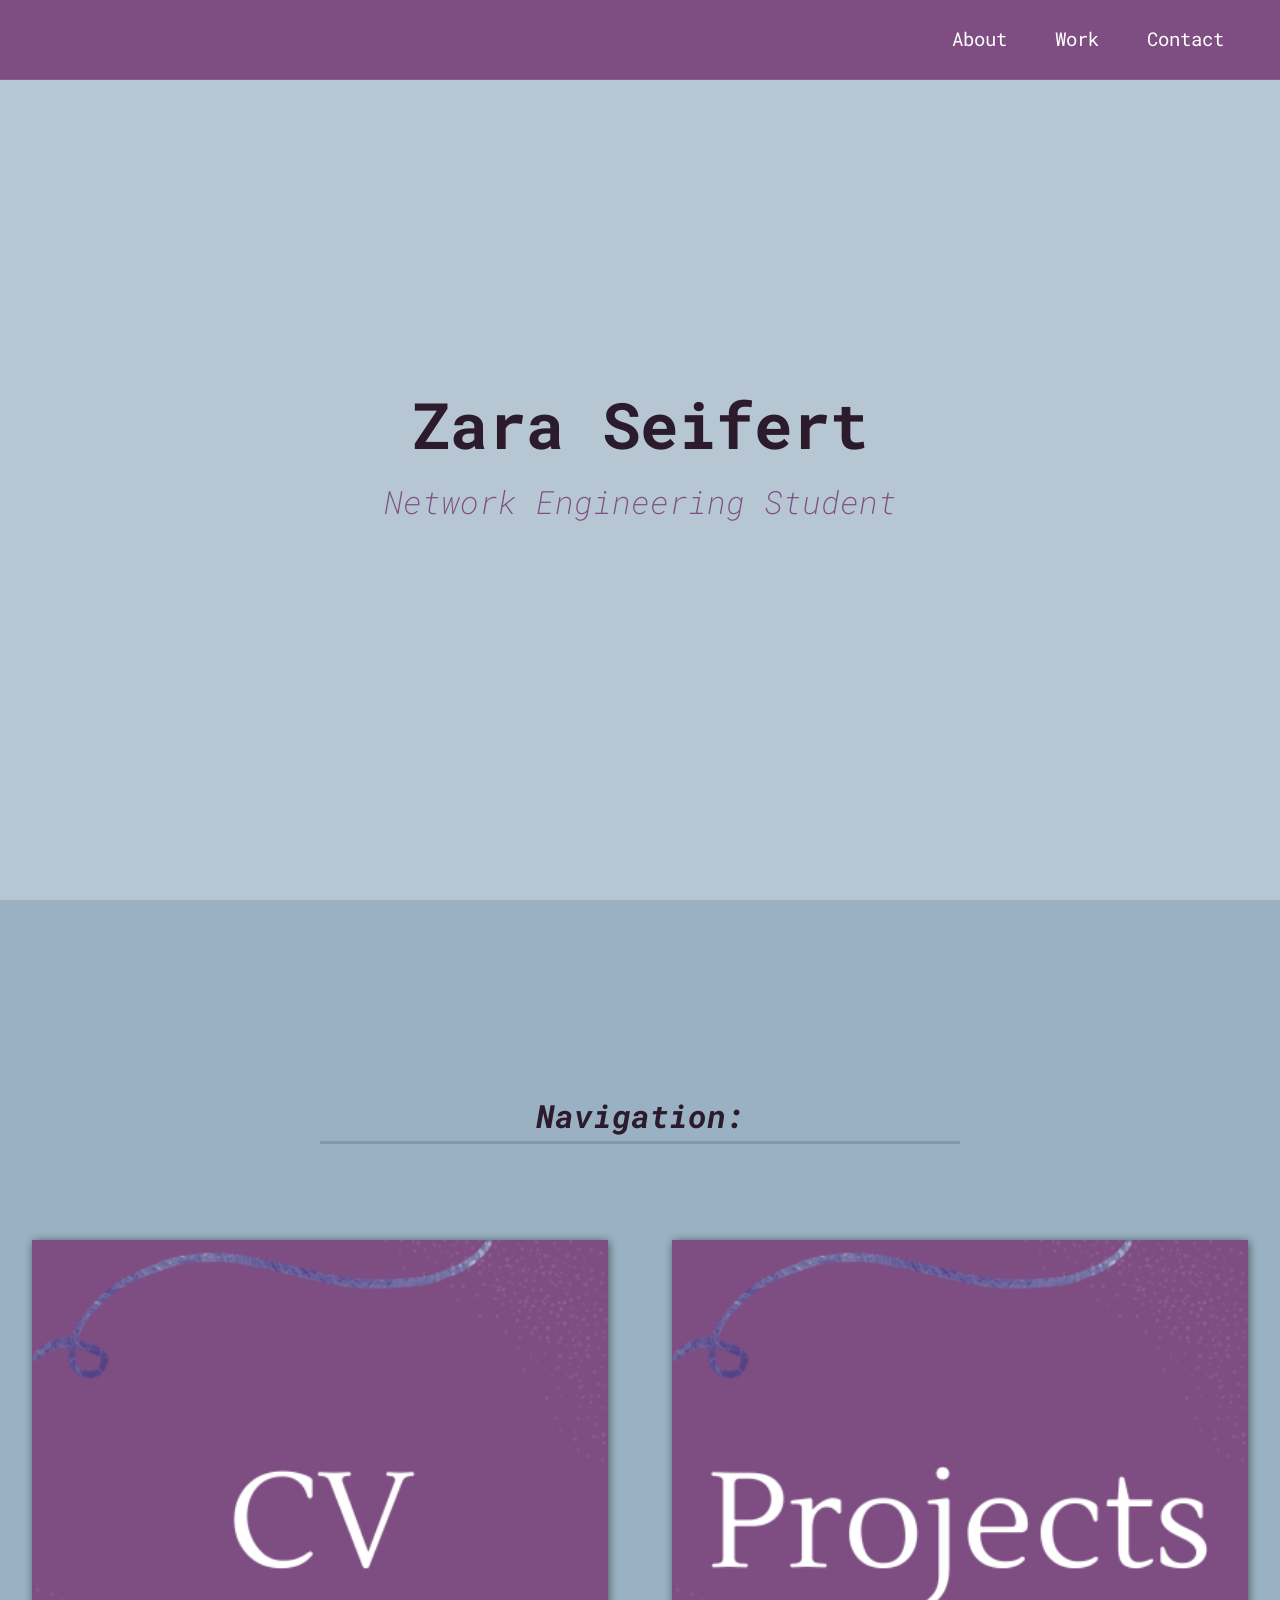
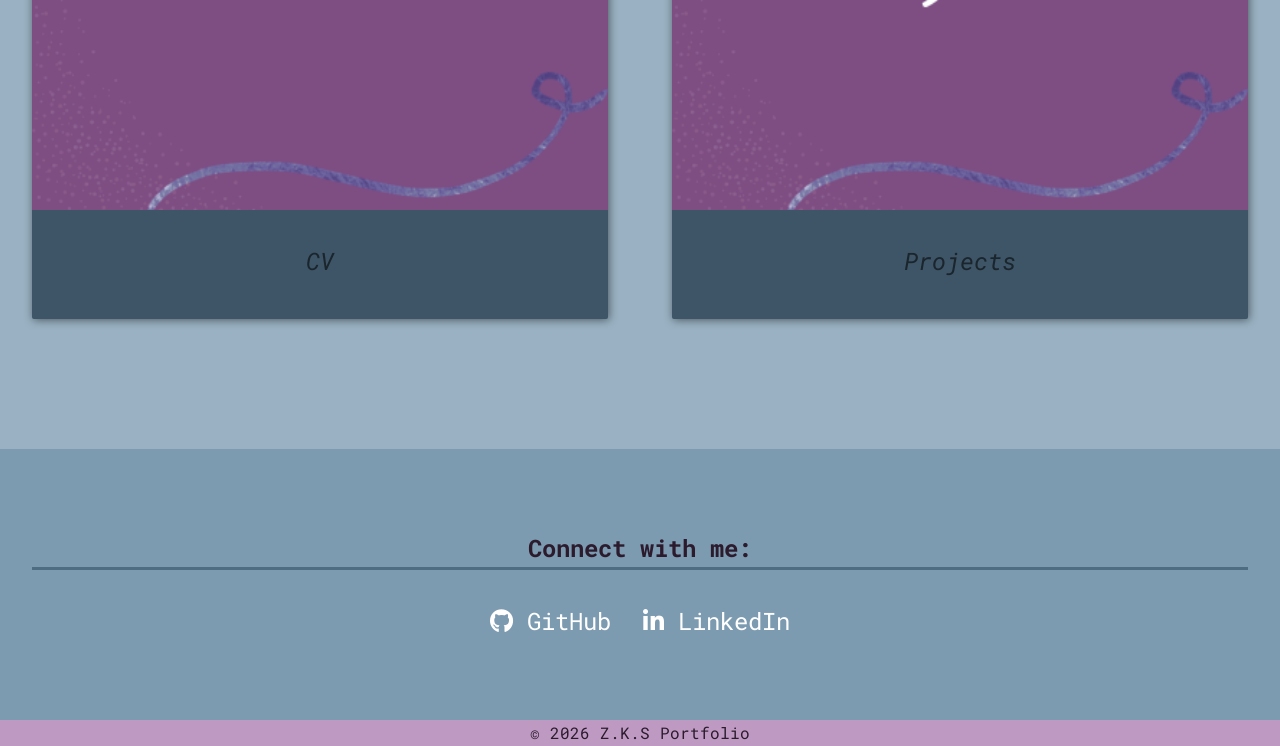
<file: index.html>
<html lang="en">
<head>
    <meta charset="UTF-8">
    <meta name="viewport" content="width=device-width, initial-scale=1.0">
    <title>Document</title>
    <link href='CSS/design.css' rel='stylesheet' />
    <link
      rel="stylesheet"
      href="https://use.fontawesome.com/releases/v5.8.2/css/all.css"
    />
    <link rel="preconnect" href="https://fonts.googleapis.com">
<link rel="preconnect" href="https://fonts.gstatic.com" crossorigin>
<link 
      href="https://fonts.googleapis.com/css2?family=Roboto+Mono:ital,wght@0,100..700;1,100..700&display=swap" 
      rel="stylesheet"
>
  </head>
  <body>
    <nav id="navbar">
      <ul class="nav-list">
          <li><a href="#welcome-section">About</a></li>
          <li><a href="#project-section">Work</a></li>
          <li><a href="#contact">Contact</a></li>
      </ul>
    </nav>

    <main>

      <section id='welcome-section'>
        <h1>Zara Seifert</h1>
        <p>Network Engineering Student</p>
      </section>


      <section id='project-section'>
        <h2 class="project-header">Navigation:</h2>
        <div class='projects-grid'>

          <div class='project-tile'>
            <img src="images/CV.png" alt="CV">
            <a href="CV.html" target="_blank" class="project-link">
            CV
            </a>
          </div>

          <div class="project-tile">
            <img src="images/Projects.png" alt="Projects">
            <a href="https://zo0k1-yjdux.wordpress.com/" target="_blank" class="project-link">
            Projects
            </a>
          </div>

        </div>
      </section>

      <section id="contact">
        <h2 class="connect-header">Connect with me:</h2>
        <div class="contact-links">
          <a id="profile-link" href="https://github.com/Z001K" target="_blank" class="contact-details">
          <i class="fab fa-github"></i>
          GitHub</a>
          <a href="https://www.linkedin.com/in/zara-seifert-513591386/" class="contact-details">
            <i class="fab fa-linkedin-in"></i>
            LinkedIn</a>
        </div>
      </section>
    </main>

    <footer>
        <p>&copy; 2026 Z.K.S Portfolio</p>
    </footer>
  </body>
</html>
</file>
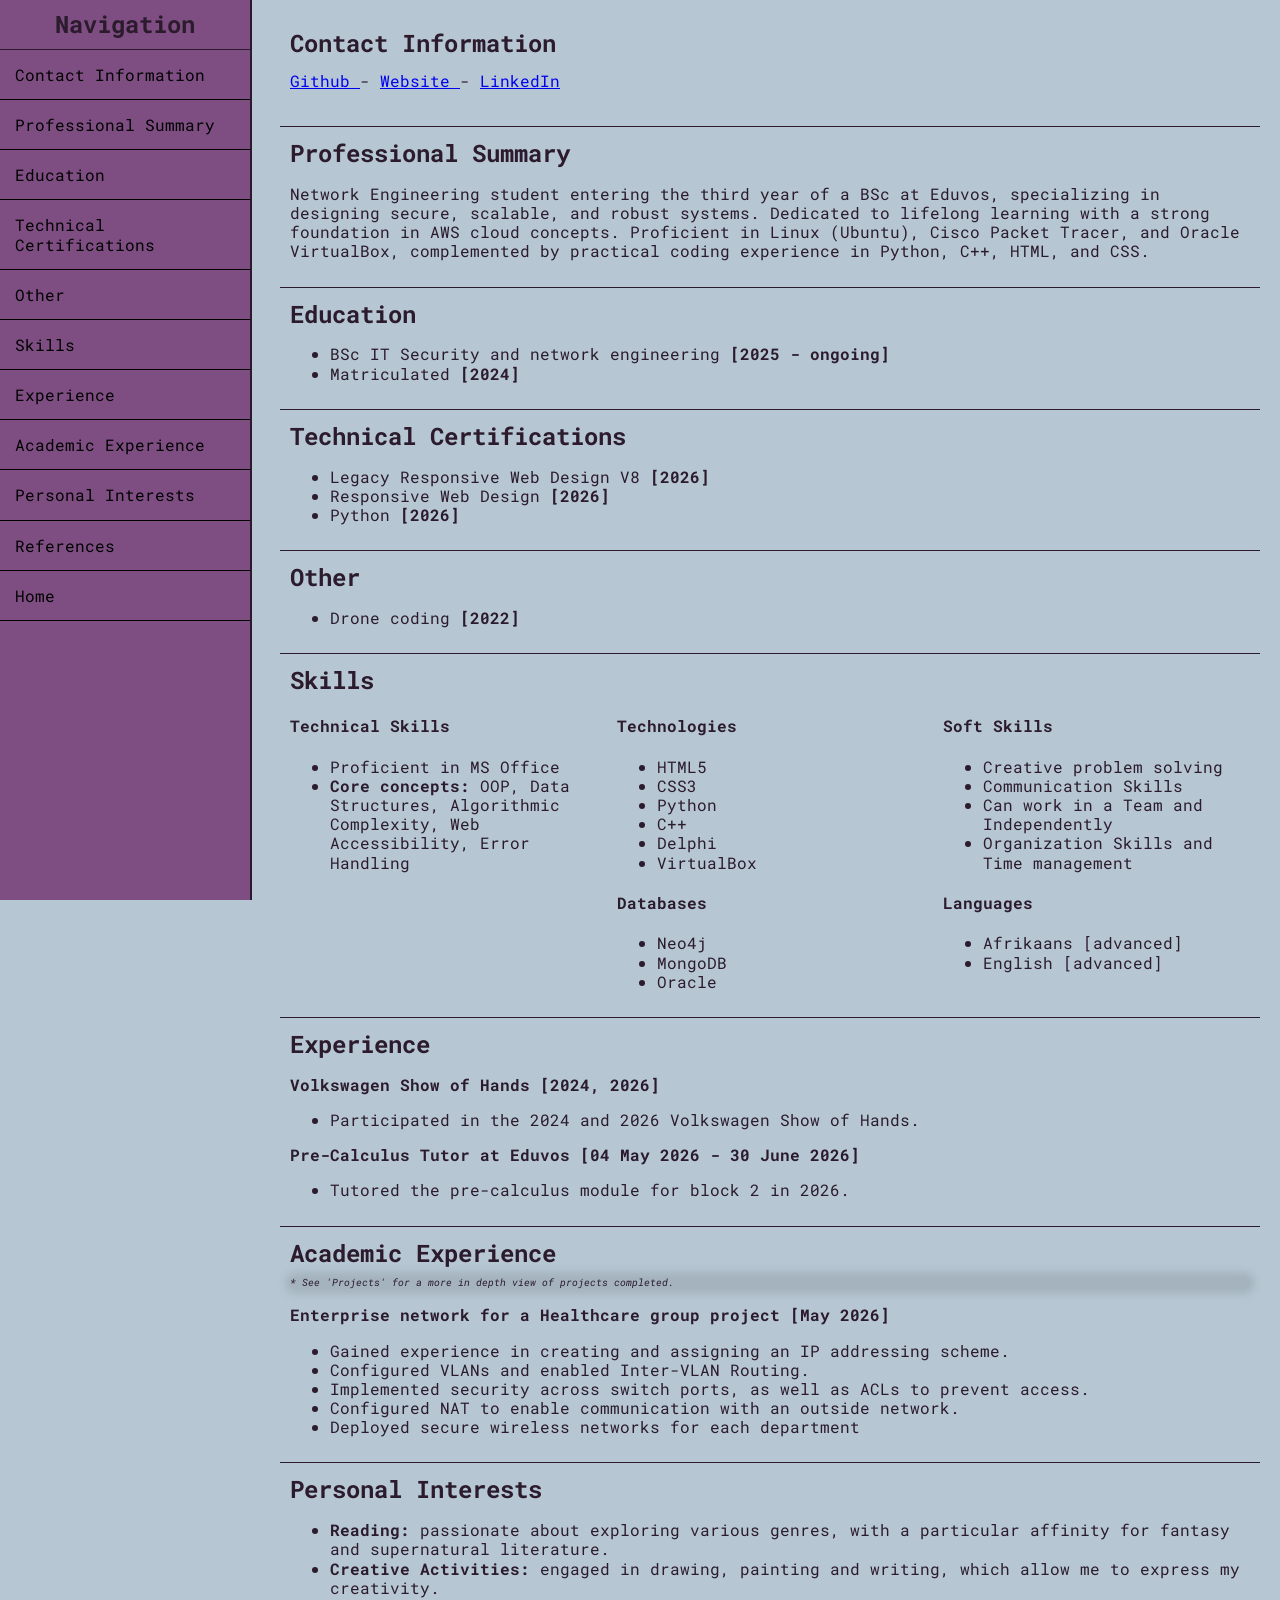
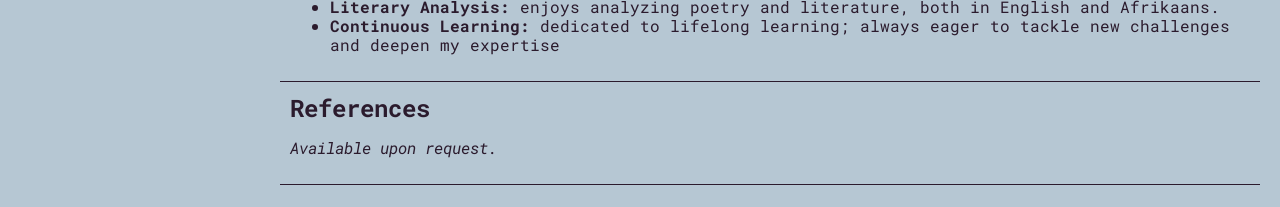
<file: CV.html>
<!DOCTYPE html>
<html lang="en">
  <head>
    <meta charset="UTF-8" />
    <title>CV</title>
    <link href='CSS/CV_design.css' rel='stylesheet' />
    <link
      rel="stylesheet"
      href="https://use.fontawesome.com/releases/v5.8.2/css/all.css"
    />
    <link rel="preconnect" href="https://fonts.googleapis.com">
<link rel="preconnect" href="https://fonts.gstatic.com" crossorigin>
<link 
      href="https://fonts.googleapis.com/css2?family=Roboto+Mono:ital,wght@0,100..700;1,100..700&display=swap" 
      rel="stylesheet"
>
  </head>

  <body>
    <nav id='navbar'>
      <header>Navigation</header>
      <a class='nav-link' href="#Content_1">Contact Information</a>
      <a class='nav-link' href="#Content_2">Professional Summary</a>
      <a class='nav-link' href="#Content_3">Education</a>
      <a class='nav-link' href="#Content_4">Technical Certifications</a>
      <a class='nav-link' href="#Content_5">Other</a>
      <a class='nav-link' href="#Content_6">Skills</a>
      <a class='nav-link' href="#Content_7">Experience</a>
      <a class='nav-link' href="#Content_8">Academic Experience</a>
      <a class='nav-link' href="#Content_9">Personal Interests</a>
      <a class='nav-link' href="#Content_10">References</a>
      <a class='nav-link' href='index.html'>Home</a>
    </nav>
    <main id='main-doc'>

      <section class='main-section' id="Content_1">
        <header>
          Contact Information
        </header>
        <p>
          <a id="cv-github" href="https://github.com/Z001K" target="_blank" class="contact-details">    
            Github
          </a>
          -
          <a id="cv-website" href="https://zo0k1-yjdux.wordpress.com/" target="_blank" class="contact-details">    
            Website
          </a>
          -
          <a id="cv-linkedin" href="https://www.linkedin.com/in/zara-seifert-513591386/" target="_blank" class="contact-details">    
            LinkedIn
          </a>
        </p>
      </section>

      <section class='main-section' id="Content_2">
        <header>
          Professional Summary
        </header>
        <p>
          Network Engineering student entering the third year of a BSc at Eduvos, specializing in designing secure, 
          scalable, and robust systems. Dedicated to lifelong learning with a strong foundation in AWS cloud concepts. 
          Proficient in Linux (Ubuntu), Cisco Packet Tracer, and Oracle VirtualBox, complemented by practical coding 
          experience in Python, C++, HTML, and CSS.
        </p>
      </section>

      <section class='main-section' id="Content_3">
        <header>
          Education
        </header>
        <ul>
          <li>BSc IT Security and network engineering <b>[2025 - ongoing]</b></li>
          <li>Matriculated <b>[2024]</b></li>        
        </ul>       
      </section>

      <section class='main-section' id="Content_4">
        <header>
          Technical Certifications
        </header>
        <ul>
          <li>Legacy Responsive Web Design V8 <b>[2026]</b></li>
          <li>Responsive Web Design <b>[2026]</b></li>
          <li>Python <b>[2026]</b></li>        
        </ul>
      </section>

      <section class='main-section' id="Content_5">
        <header>
          Other
        </header>
        <ul>
          <li>Drone coding <b>[2022]</b></li>
        </ul>
      </section>
      
      <section class='main-section' id="Content_6">
        <header>
          Skills
        </header>
        
        <div class="column-container">
          <div class='column'>
            <h4>Technical Skills</h4>
            <ul>
              <li>Proficient in MS Office</li>
              <li><b>Core concepts:</b> OOP, Data Structures, Algorithmic Complexity, Web Accessibility, Error Handling</li>
            </ul>
          </div>
          <div class='column'>
            <h4>Technologies</h4>
            <ul>
              <li>HTML5</li>
              <li>CSS3</li>
              <li>Python</li>
              <li>C++</li>
              <li>Delphi</li>
              <li>VirtualBox</li>
            </ul>
            <h4>Databases</h4>
            <ul>
              <li>Neo4j</li>
              <li>MongoDB</li>
              <li>Oracle</li>           
            </ul>
          </div>
          <div class='column'>
            <h4>Soft Skills</h4>
            <ul>
              <li>Creative problem solving</li>
              <li>Communication Skills</li>
              <li>Can work in a Team and Independently</li>
              <li>Organization Skills and Time management</li>
            </ul>
            <h4>Languages</h4>
            <ul>
              <li>Afrikaans [advanced]</li>
              <li>English [advanced]</li>
            </ul>
          </div>
        </div>          
      </section>
      
      <section class='main-section' id="Content_7">
        <header>
          Experience
        </header>
        
        <p>
          <b>Volkswagen Show of Hands [2024, 2026]</b>
        </p>
        <ul>
          <li>Participated in the 2024 and 2026 Volkswagen Show of Hands.</li>
        </ul>
          
        <p>
          <b>Pre-Calculus Tutor at Eduvos [04 May 2026 - 30 June 2026]</b>
        </p>
        <ul>
          <li>Tutored the pre-calculus module for block 2 in 2026.</li>
        </ul>
      </section>
      
      <section class='main-section' id="Content_8">
        <header>
          Academic Experience
        </header>
        <p id='small-text'>* See 'Projects' for a more in depth view of projects completed.</p>
        
        <p>
          <b>Enterprise network for a Healthcare group project [May 2026]</b>
        </p>
        <ul>
          <li>Gained experience in creating and assigning an IP addressing scheme.</li>
          <li>Configured VLANs and enabled Inter-VLAN Routing.</li>
          <li>Implemented security across switch ports, as well as ACLs to prevent access.</li>
          <li>Configured NAT to enable communication with an outside network.</li>
          <li>Deployed secure wireless networks for each department</li>         
        </ul>
        
      </section>
      
      <section class='main-section' id="Content_9">
        <header>
          Personal Interests
        </header>
      
        <ul>
          <li><b>Reading:</b> passionate about exploring various genres, with a particular affinity for fantasy and supernatural literature.</li>
          <li><b>Creative Activities:</b> engaged in drawing, painting and writing, which allow me to express my creativity.</li>
          <li><b>Literary Analysis:</b> enjoys analyzing poetry and literature, both in English and Afrikaans.</li>
          <li><b>Continuous Learning:</b> dedicated to lifelong learning; always eager to tackle new challenges and deepen my expertise</li>      
        </ul>

      </section>
      
      <section class='main-section' id="Content_10">
        <header>
          References
        </header>
        
        <p>
          <i>Available upon request.</i>
        </p>
      </section>

    </main>
  
  </body>
</html>
</file>
<file: CSS/design.css>
* {
    margin: 0;
    padding: 0;
    box-sizing: border-box;
}

html {
  scroll-behavior: smooth;
}


.project-tile,.project-header {
  transform: translateY(30px);
  transition: all 0.8s ease-out;
  font-size: 2rem;
  font-style: italic;
  color: #2B1B2D;
  opacity: 1;
}

body {
  font-family: 'Roboto Mono', Arial, sans-serif;
  line-height: 1.6;
  color: #2B1B2D;
  background-color: #BE99C2;
}

#navbar {
    position: fixed;
    top: 0;
    left: 0;
    width: 100%;
    background-color: #7E4E83;
    display: flex;
    justify-content: flex-end;
    z-index: 10;
  backdrop-filter: blur(10px); 
  -webkit-backdrop-filter: blur(10px); 
  border-bottom: 1px solid rgba(255, 255, 255, 0.1);
  transition: all 0.3s ease;
}

.nav-list {
    display: flex;
    list-style: none;
    margin-right: 2rem;
}

.nav-list a {
    display: block;
    padding: 1.5rem;
    color: white;
    text-decoration: none;
    font-size: 1.2rem;
}
.nav-list a:hover {
    background-color: #7C9CB1;
}
#welcome-section {
    height: 100vh;
    width: 100%;
    display: flex;
    flex-direction: column;
    justify-content: center;
    align-items: center;
    background-color: #B6C7D3;
}

#welcome-section h1, 
#welcome-section p {
  animation: float 6s ease-in-out infinite;
}

@keyframes float {
  0%, 100% { transform: translateY(0); }
  50% { transform: translateY(-10px); }
}

#welcome-section h1 {
    font-size: 4rem;
}

#welcome-section p {
    font-size: 2rem;
    font-weight: 200;
    font-style: italic;
    color: #7D4E83;
}

#project-section {
    padding: 10rem 2rem;
    background-color: #99B1C2;
}

.project-header {
    max-width: 640px;
    margin: 0 auto 6rem auto;
    border-bottom: 0.2rem solid #7C9BB1;
    text-align: center;

}

.projects-grid {
    display: grid;
    grid-template-columns: repeat(auto-fit, minmax(320px, 1fr));
    gap: 4rem;
    width: 100%;
    max-width: 1280px;
    margin: 0 auto;
}

img {
  width: 400px;
  height: 400px;
}

.project-tile {
    background: #3D5566;
    box-shadow: 1px 1px 0.5rem rgba(0, 0, 0, 0.5);
    border-radius: 2px;
    transition: transform 0.3s ease, box-shadow 0.3s ease;
  view-timeline-name: --revealing-image;
  view-timeline-axis: block;
  animation: linear reveal both;
  animation-timeline: --revealing-image;
  animation-range: entry 25% cover 50%;
}

@keyframes reveal {
  from {
    opacity: 0;
    transform: translateY(100px) scale(0.9);
  }
  to {
    opacity: 1;
    transform: translateY(0) scale(1);
  }
}

.project-tile:hover {
  transform: translateY(-10px); /* Lift up effect */
  box-shadow: 0 20px 40px rgba(0, 0, 0, 0.4);
}
.project-tile a {
  text-decoration: none;
  color: #1B252D;
  text-align: center;
}

.project-tile img {
    height: calc(100% - 6.8rem);
    width: 100%;
    object-fit: cover;
}
.project-link {
    display: block;
    padding: 2rem;
    font-size: 1.5rem;
    text-align: center;
    text-decoration: none;
    color: white;
}

#contact {
    padding: 5rem 2rem;
    text-align: center;
    background-color: #7C9BB1;
    
}

.contact-links {
    display: flex;
    justify-content: center;
    gap: 2rem;
    margin-top: 2rem;
}

.contact-details {
    color: white;
    text-decoration: none;
    font-size: 1.5rem;
  display: inline-block;
  transition: all 0.3s cubic-bezier(0.175, 0.885, 0.32, 1.275);
}

.contact-details:hover {
  transform: scale(1.2) rotate(5deg);
  color: #7E4E83;
}

footer {
  text-align: center;
}
.connect-header {
  border-bottom: 0.2rem solid #4E6D83;
}

@media (max-width: 600px) {
    #welcome-section h1 {
        font-size: 2.5rem;
    }
    
    .nav-list {
        justify-content: center;
        margin-right: 0;
        width: 100%;
    }
}
</file>
<file: CSS/CV_design.css>
body {
  font-family: 'Roboto Mono', Arial, sans-serif;
  line-height: 1.2;
  color: #2B1B2D;
  background-color: #B6C7D3;
  margin: 0;
}

#navbar {
    position: fixed;
    left: 0;
    top: 0;
    width: 250px;
    height: 100%;
    background-color: #7E4E83;
    border-right: 2px solid;
    overflow-y: auto; 
    -webkit-overflow-scrolling: touch; 
  /*  
  backdrop-filter: blur(10px); 
    z-index: 10;
    -webkit-backdrop-filter: blur(10px); 
    border-bottom: 1px solid rgba(255, 255, 255, 0.1);
    transition: all 0.3s ease;
  */
}
.nav-link:hover {
  transform: scale(1.01);
  background-color: #A188B9;

}

#navbar header {
    font-size: 24px;
    font-weight: bold;
    padding: 10px;
    text-align: center;
    border-bottom: 1px solid;
}

.nav-link {
    display: block;
    padding: 15px;
    text-decoration: none;
    color: black;
    border-bottom: 1px solid;
}

#main-doc {
    margin-left: 260px;
    padding: 20px;
}

@media (max-width: 600px) {
    #navbar {
        position: relative;
        width: 100%;
        border-right: none;
        border-bottom: 2px solid;
    }
    #main-doc {
        margin-left: 0;
    }
}
.main-section {
  margin-bottom: 2px;
  padding: 10px;
}
.main-section header {
  font-weight: bold;
  font-size: 1.5rem;
}
#small-text {
  font-size: 10px;
  font-style: italic;
  background-color: #A4B3BE;
  border-radius: 9px;
  box-shadow: 0 0 9px 5px #A4B3BE;
}

#Content_1 {
  border-bottom: 1.8px solid;
  padding-bottom: 20px;
  line-height: 1.1;
}


#Content_2 {
  border-bottom: 1.8px solid;
}
#Content_3 {
  border-bottom: 1.8px solid;
}
#Content_4 {
  border-bottom: 1.8px solid;
}
#Content_5 {
  border-bottom: 1.8px solid;
}
#Content_6 {
  border-bottom: 1.8px solid;
}
#Content_7 {
  border-bottom: 1.8px solid;
}
#Content_8 {
  border-bottom: 1.8px solid;
}
#Content_9 {
  border-bottom: 1.8px solid;
}
#Content_10 {
  border-bottom: 1.8px solid;
}
/* 1. Unvisited link */
#content_1 a:link {
  color: #2A1E88 !important;
}

/* 2. Visited link */
#content_1 a:visited {
  color: #601e88 !important;
}

/* 3. Mouse over (hover) link */
#content_1 a:hover {
  color: #290D3B !important;
}

/* 4. Active (selected/clicked) link */
#content_1 a:active {
  color: #290D3B !important;
}
/* The outer container holds the columns side-by-side */
.column-container {
  display: flex; /* Aligns columns horizontally */
  gap: 20px;     /* Adds uniform space between columns */
  width: 100%;   /* Spans the full width of the screen */
}

/* Individual column configuration */
.column {
  flex: 1;       /* Ensures all 3 columns share space equally */
}

/* Responsive design for smaller screens (Mobile) */
@media (max-width: 768px) {
  .column-container {
    flex-direction: column; /* Stacks columns vertically on mobile */
  }
}
</file>
